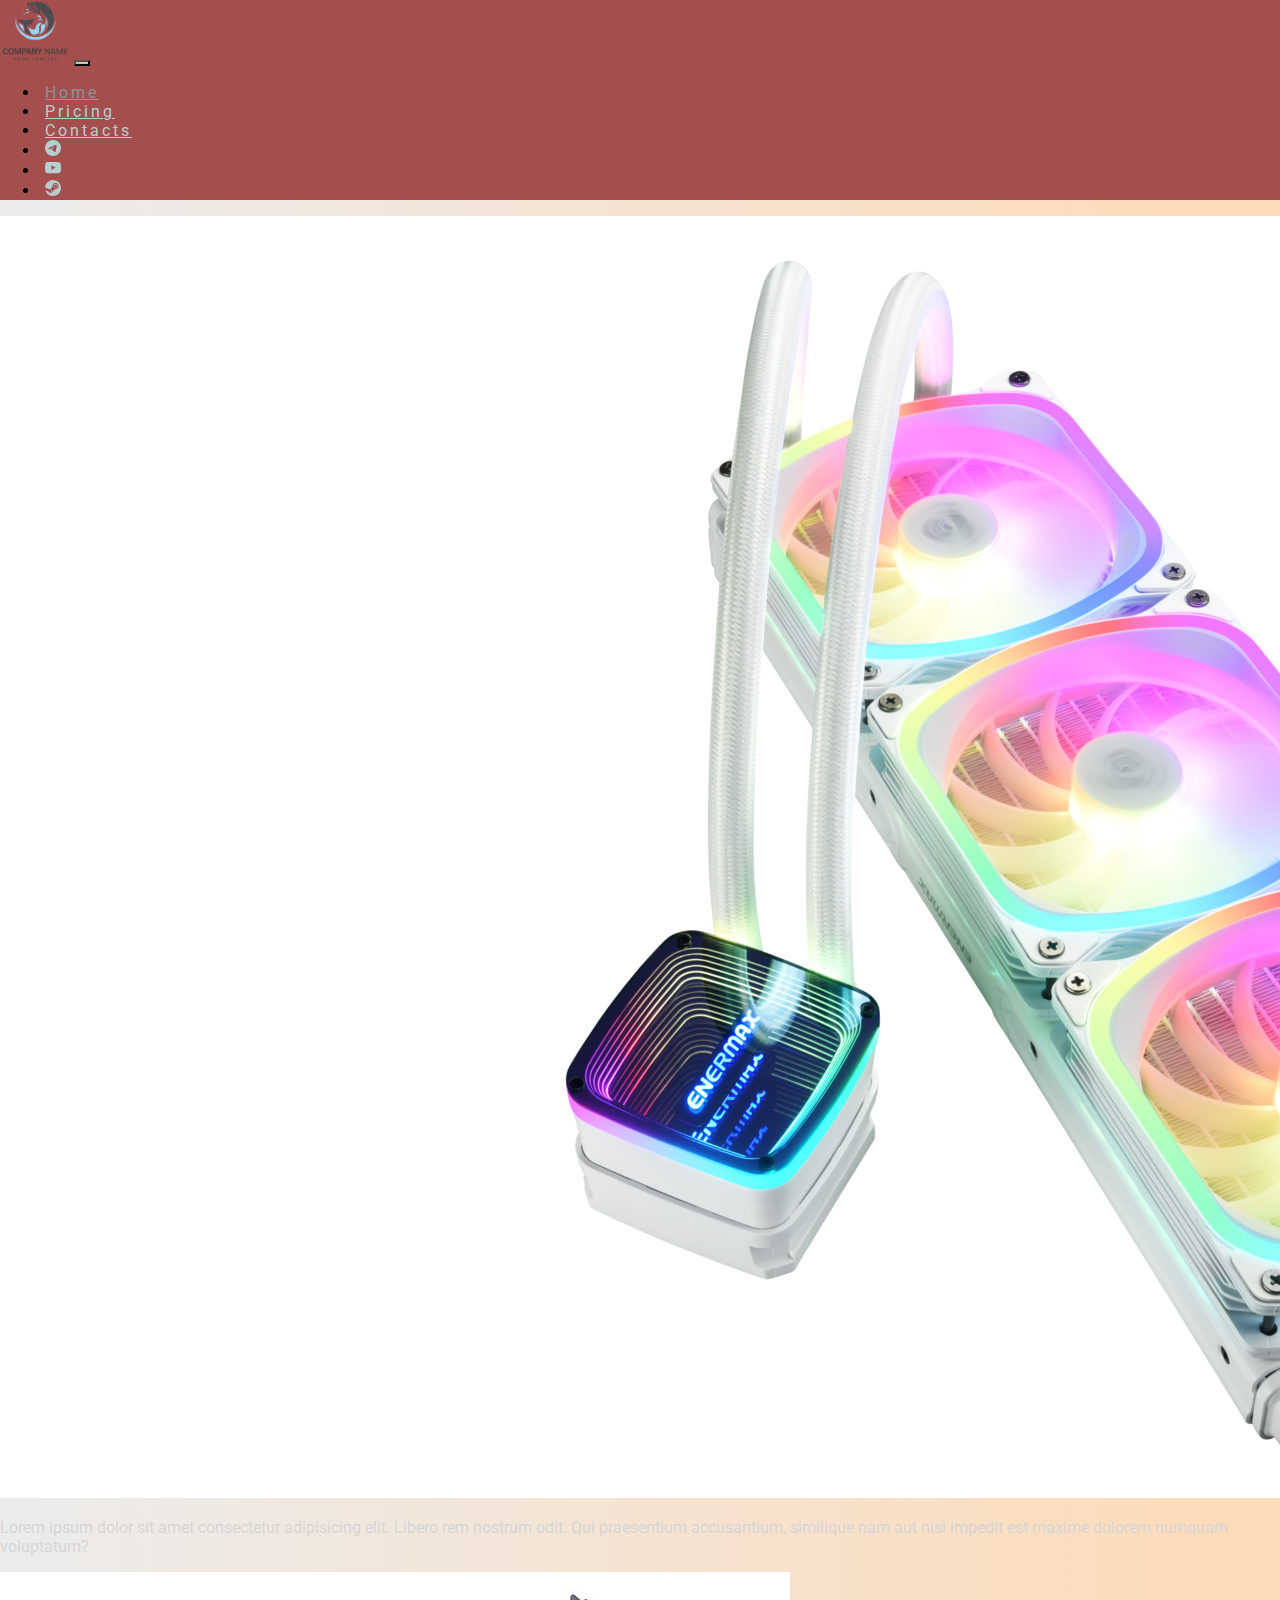
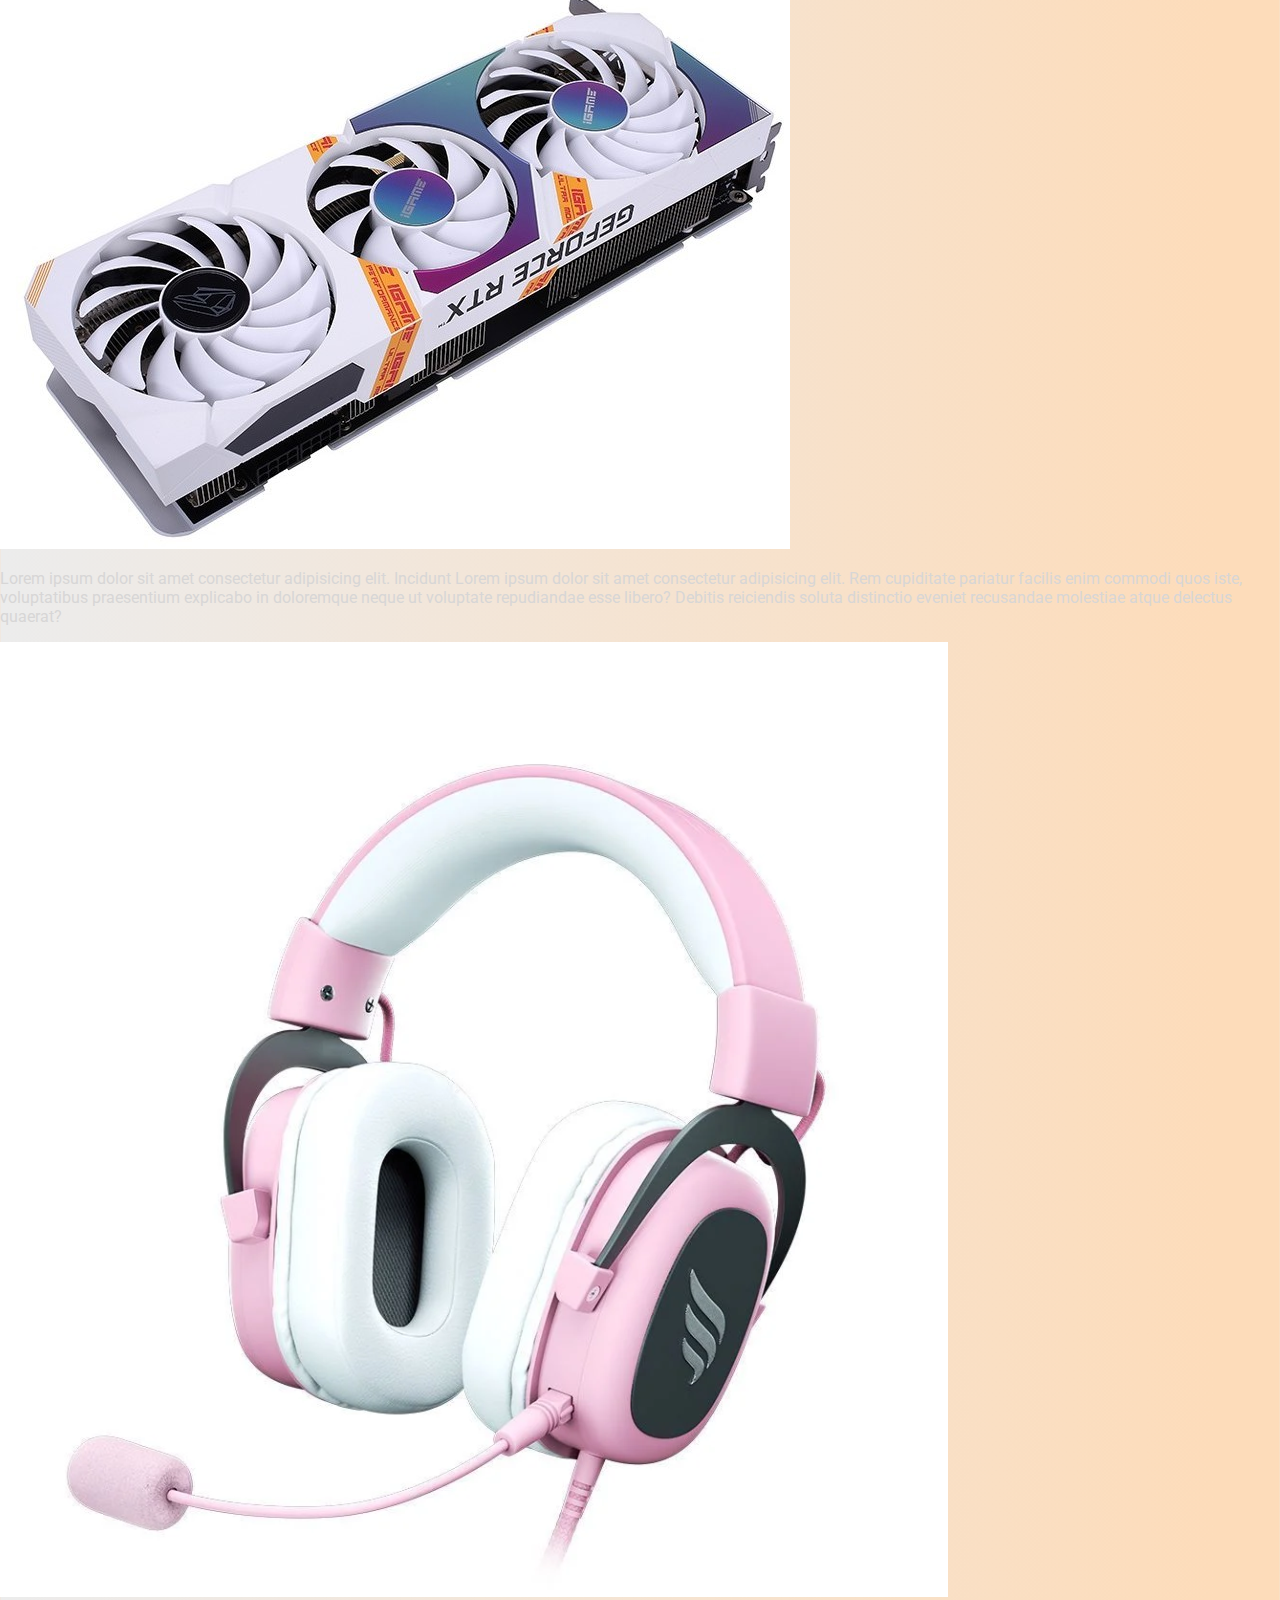
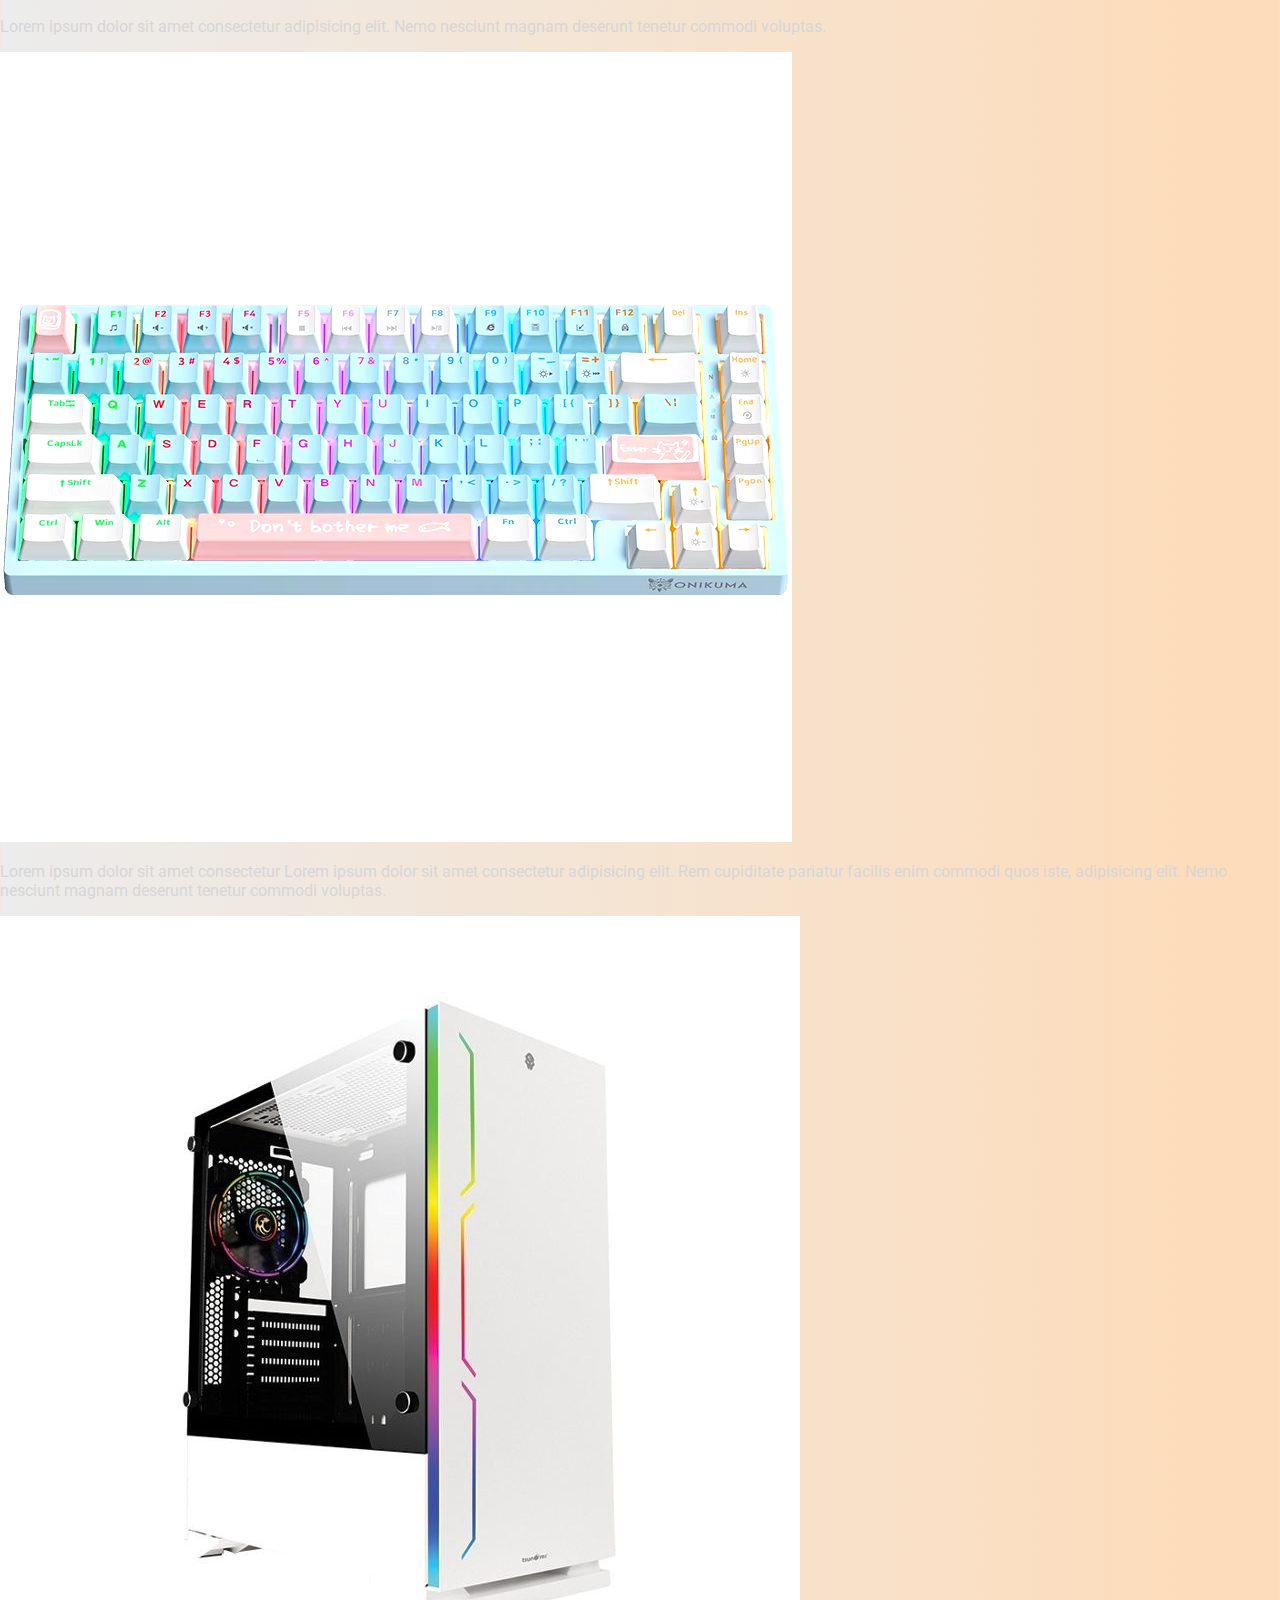
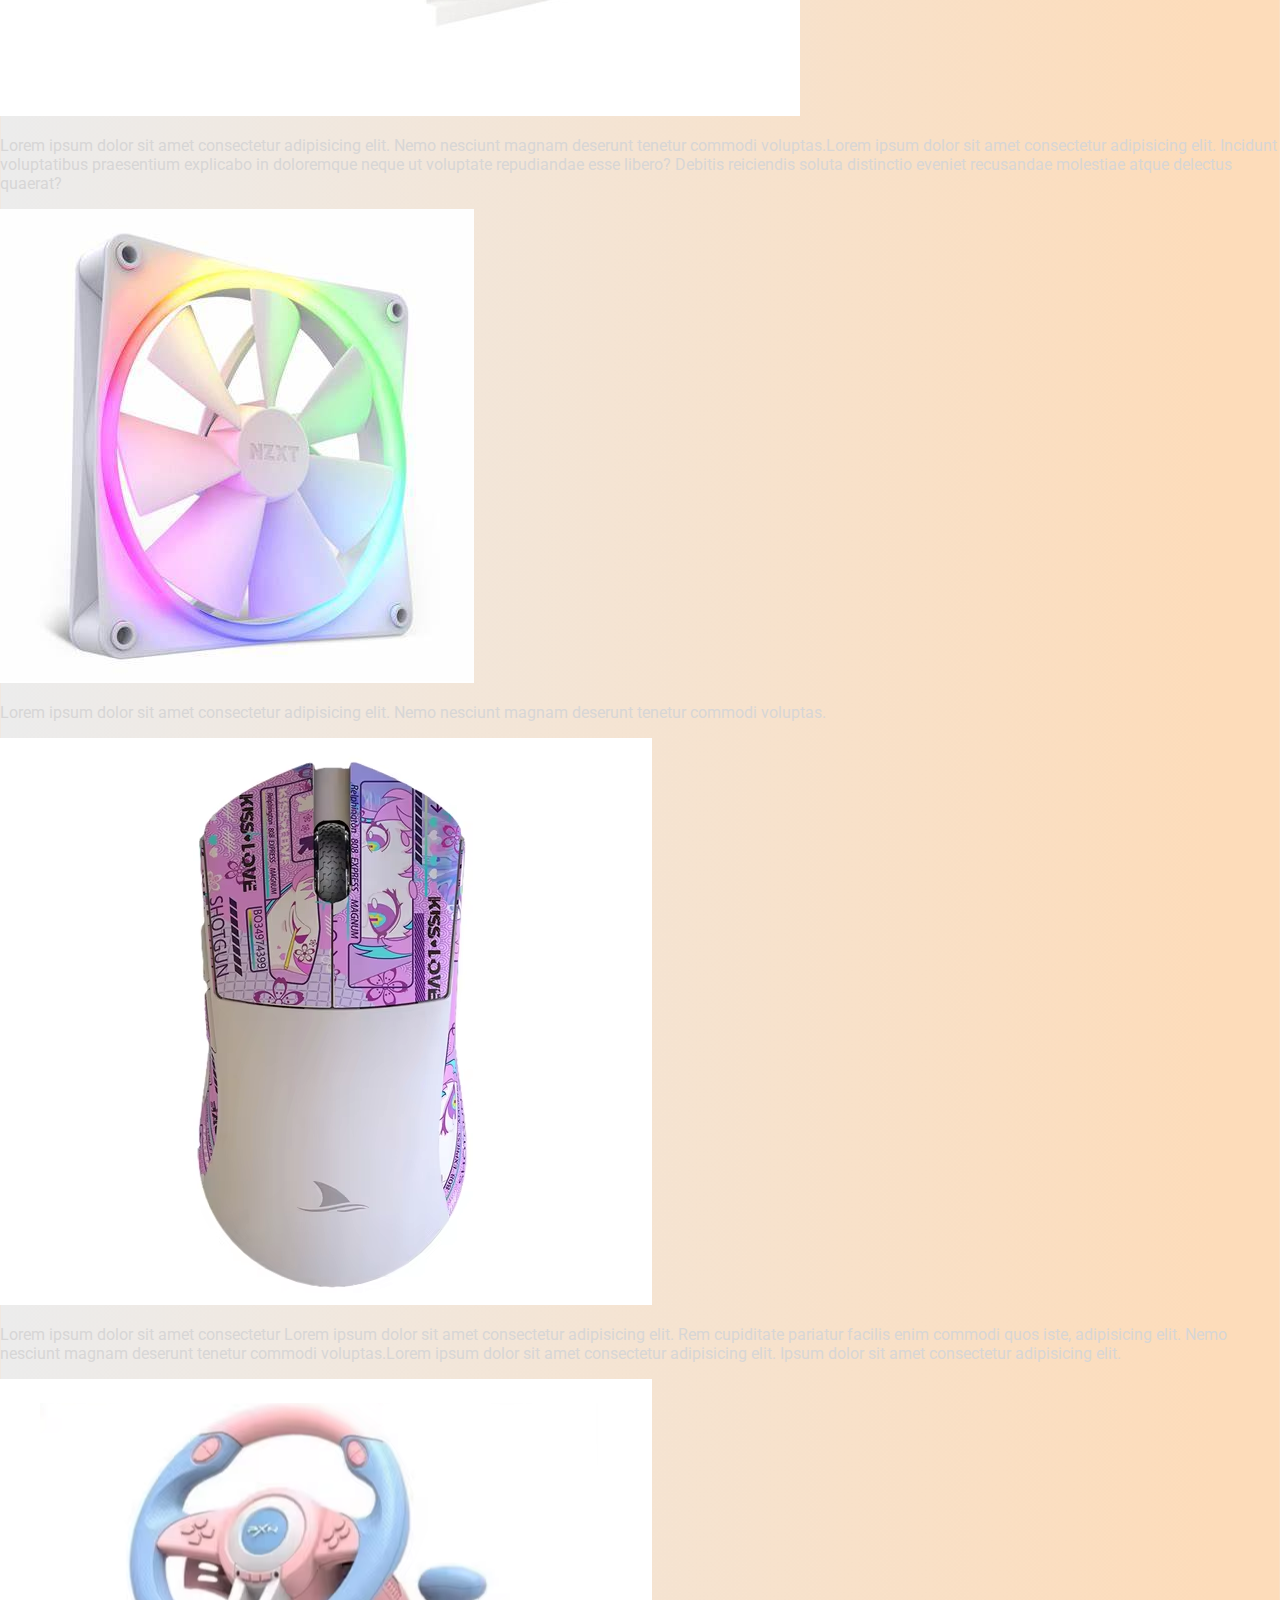
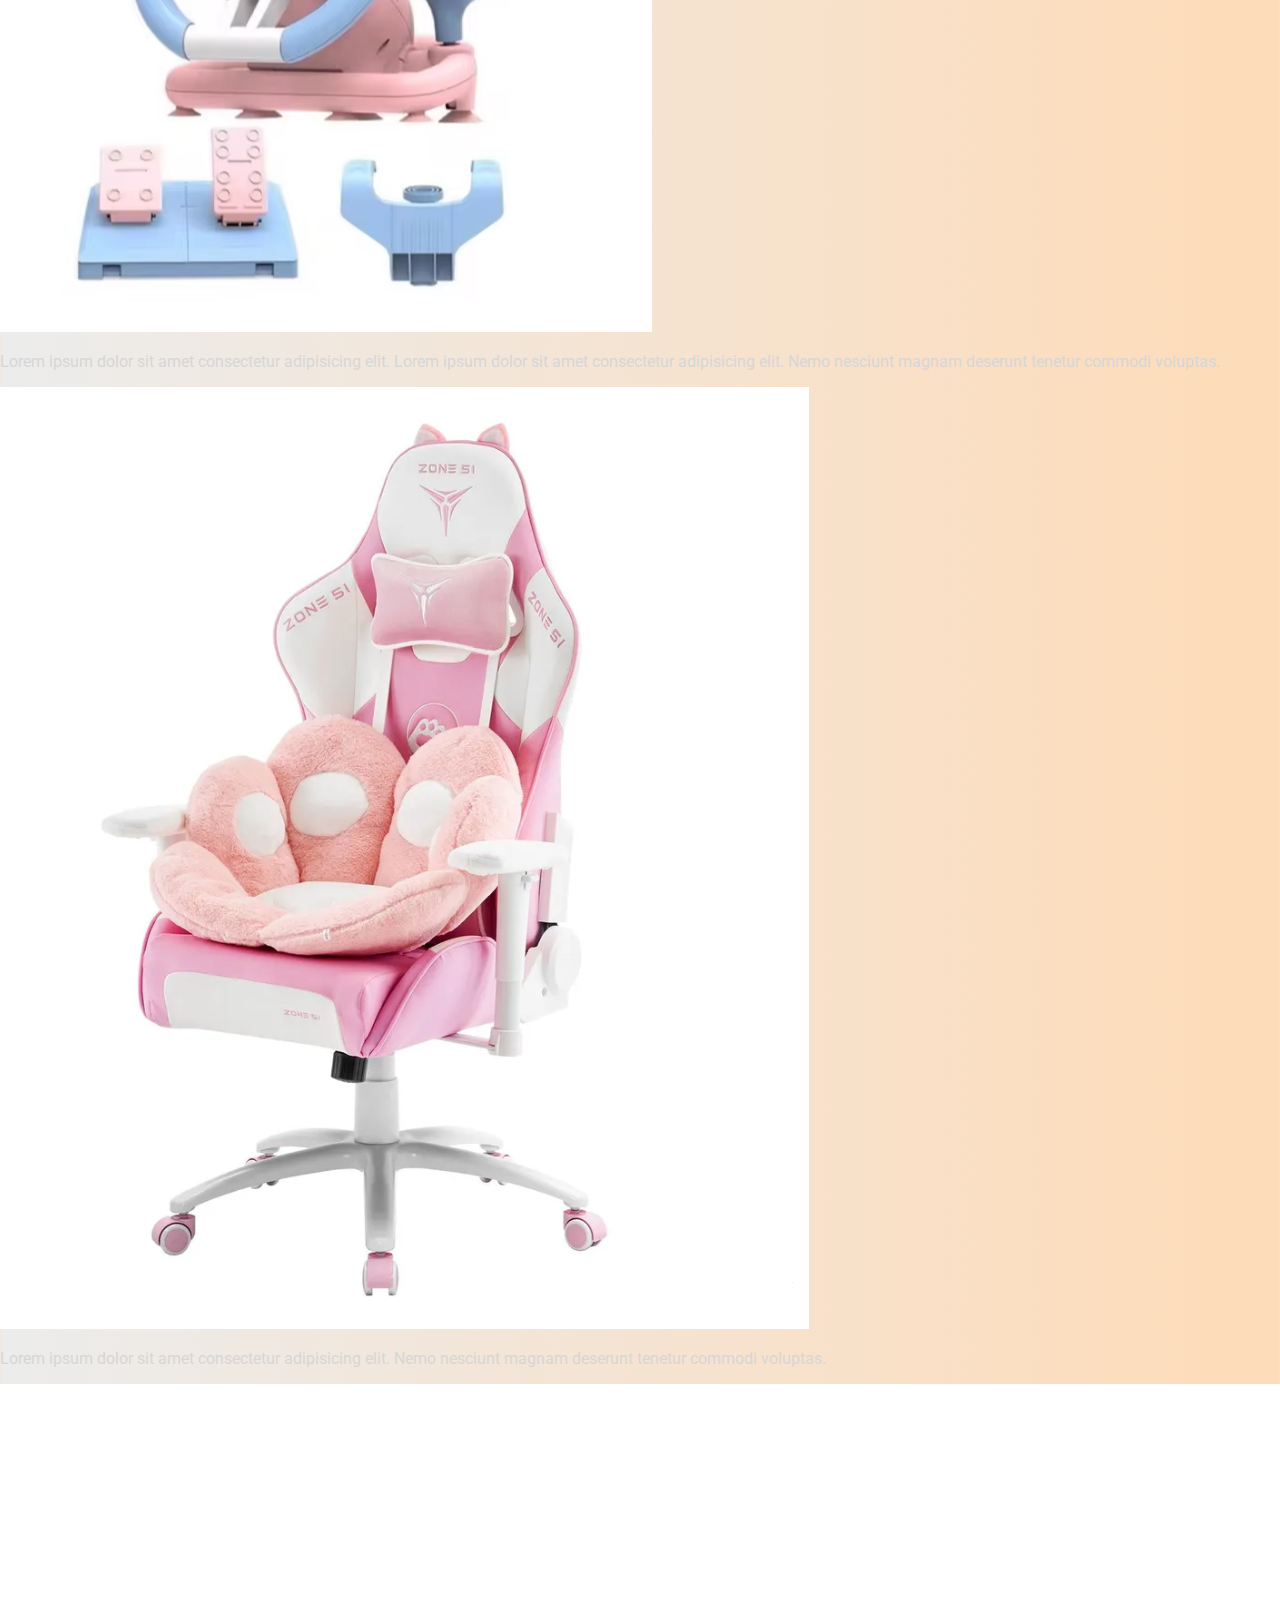
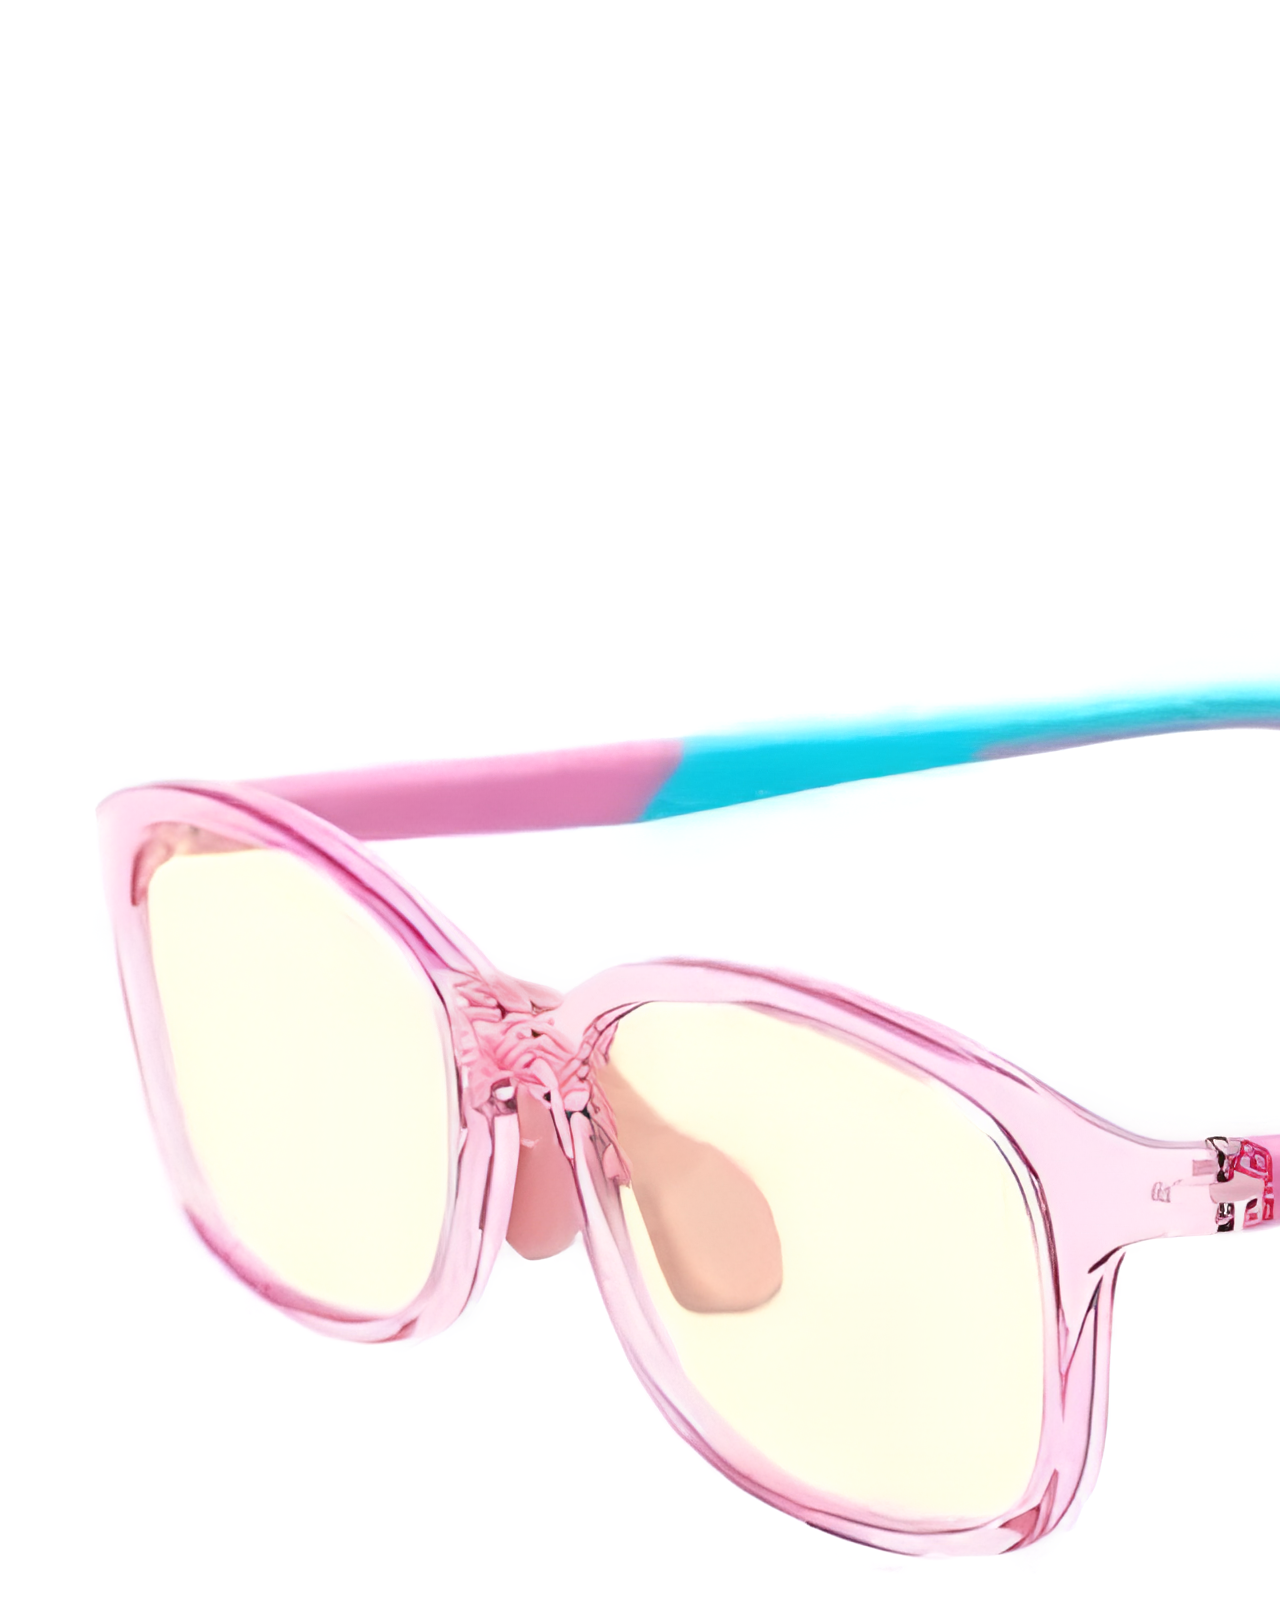
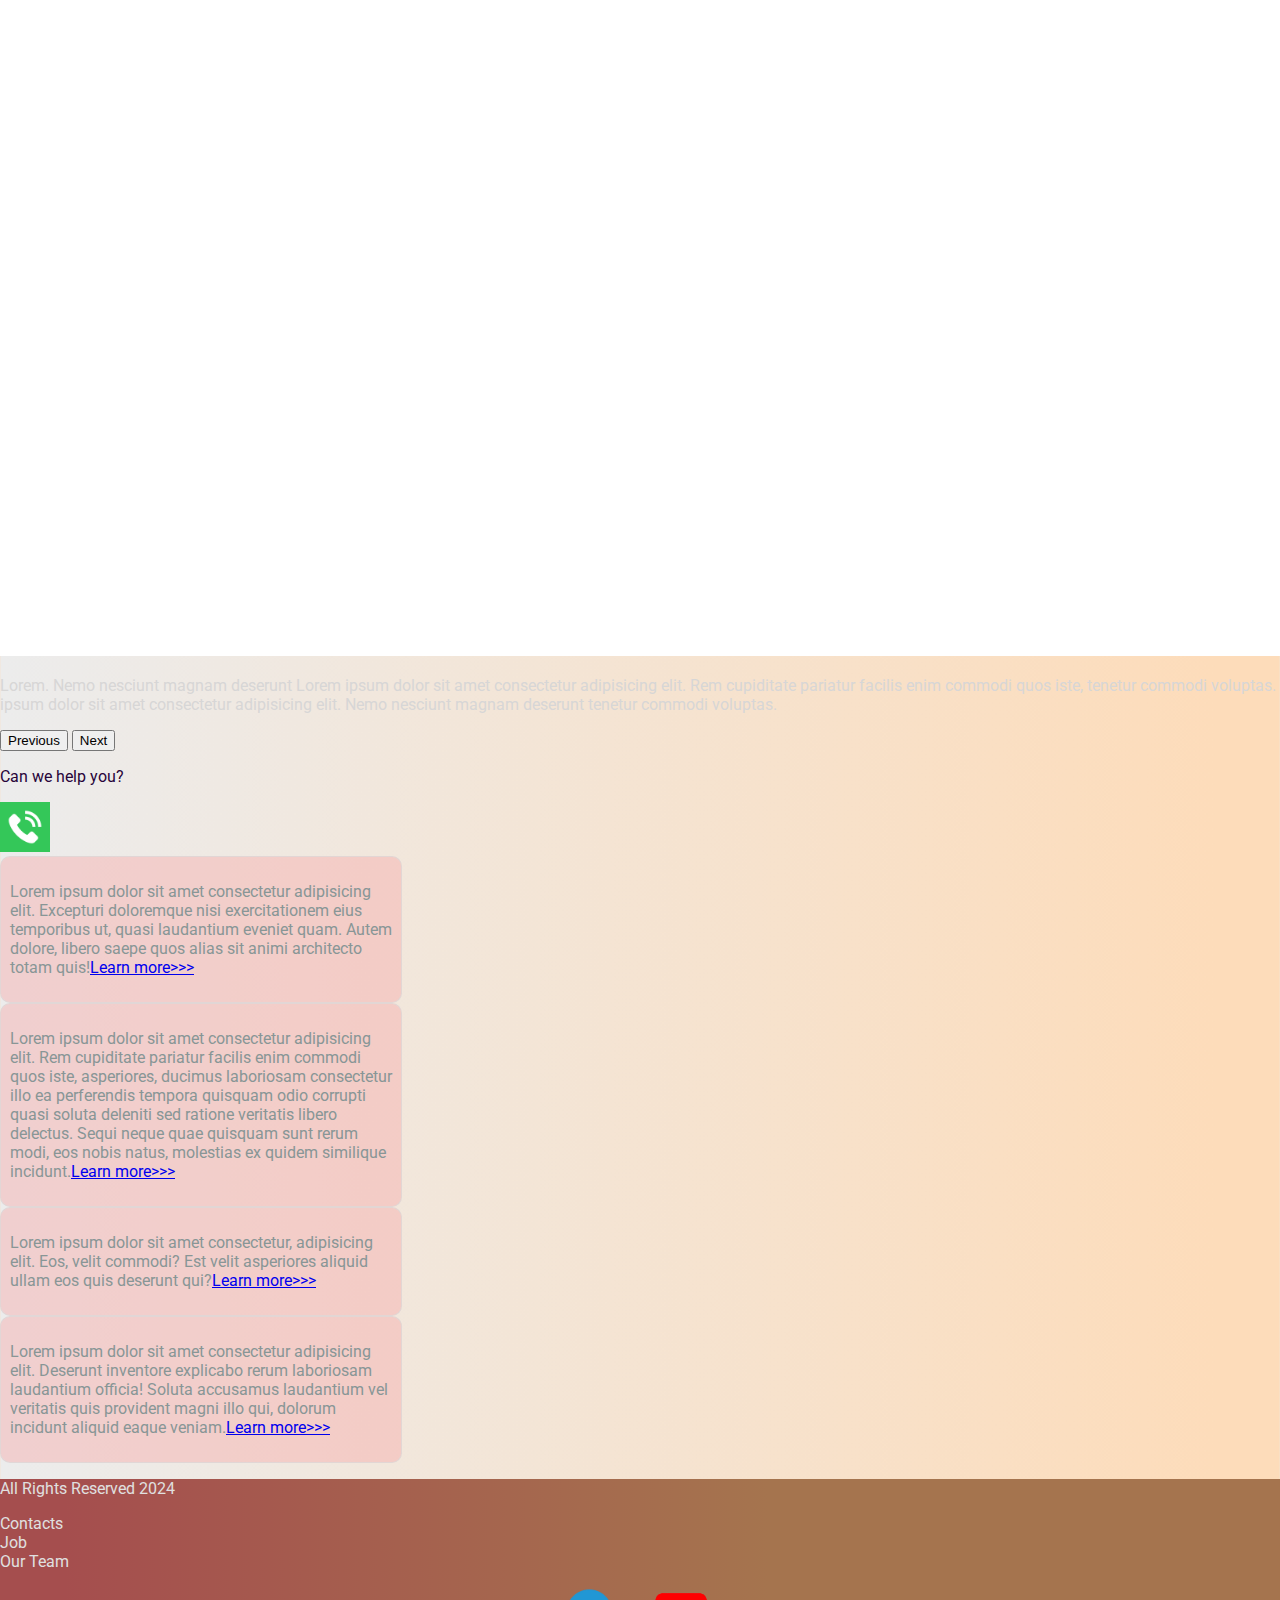
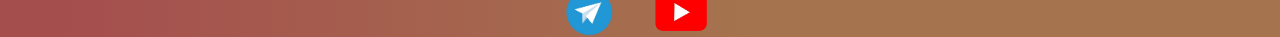
<file: index.html>
<!DOCTYPE html>
<html lang="en">

<head>
  <meta charset="UTF-8">
  <meta name="viewport" content="width=device-width, initial-scale=1.0">
  <link href="https://cdn.jsdelivr.net/npm/bootstrap@5.2.3/dist/css/bootstrap.min.css" rel="stylesheet"
    integrity="sha384-rbsA2VBKQhggwzxH7pPCaAqO46MgnOM80zW1RWuH61DGLwZJEdK2Kadq2F9CUG65" crossorigin="anonymous">
  <link rel="stylesheet" href="source/styles/mycss.css">
  <title>Document</title>
</head>

<body>
  <header>
    <nav class="navbar navbar-expand-lg" style="background: rgb(165, 78, 78);">
      <div class="container-fluid">
        <a class="navbar-brand" href="index.html"><img src="source\files\image-removebg-preview.png" alt="..."></a>
        <button class="navbar-toggler" type="button" data-bs-toggle="collapse" data-bs-target="#navbarNav"
          aria-controls="navbarNav" aria-expanded="false" aria-label="Toggle navigation">
          <span class="navbar-toggler-icon"></span>
        </button>
        <div class="collapse navbar-collapse" id="navbarNav">
          <ul class="navbar-nav">
            <li class="nav-item">
              <a class="nav-link active" aria-current="page" href="index.html">Home</a>
            </li>
            <li class="nav-item">
              <a class="nav-link" href="pricing.html">Pricing</a>
            </li>
            <li class="nav-item">
              <a class="nav-link" href="pricing.html">Contacts</a>
            </li>
            <li class="nav-item">
              <a class="nav-link" href="https://t.me/anna_g_rabota" target="_blank">
                <svg xmlns="http://www.w3.org/2000/svg" width="16" height="16" fill="currentColor"
                  class="bi bi-telegram" viewBox="0 0 16 16">
                  <path
                    d="M16 8A8 8 0 1 1 0 8a8 8 0 0 1 16 0M8.287 5.906q-1.168.486-4.666 2.01-.567.225-.595.442c-.03.243.275.339.69.47l.175.055c.408.133.958.288 1.243.294q.39.01.868-.32 3.269-2.206 3.374-2.23c.05-.012.12-.026.166.016s.042.12.037.141c-.03.129-1.227 1.241-1.846 1.817-.193.18-.33.307-.358.336a8 8 0 0 1-.188.186c-.38.366-.664.64.015 1.088.327.216.589.393.85.571.284.194.568.387.936.629q.14.092.27.187c.331.236.63.448.997.414.214-.02.435-.22.547-.82.265-1.417.786-4.486.906-5.751a1.4 1.4 0 0 0-.013-.315.34.34 0 0 0-.114-.217.53.53 0 0 0-.31-.093c-.3.005-.763.166-2.984 1.09" />
                </svg>
              </a>
            </li>
            <li class="nav-item">
              <a class="nav-link" href="pricing.html" target="_blank">
                <svg xmlns="http://www.w3.org/2000/svg" width="16" height="16" fill="currentColor" class="bi bi-youtube"
                  viewBox="0 0 16 16">
                  <path
                    d="M8.051 1.999h.089c.822.003 4.987.033 6.11.335a2.01 2.01 0 0 1 1.415 1.42c.101.38.172.883.22 1.402l.01.104.022.26.008.104c.065.914.073 1.77.074 1.957v.075c-.001.194-.01 1.108-.082 2.06l-.008.105-.009.104c-.05.572-.124 1.14-.235 1.558a2.01 2.01 0 0 1-1.415 1.42c-1.16.312-5.569.334-6.18.335h-.142c-.309 0-1.587-.006-2.927-.052l-.17-.006-.087-.004-.171-.007-.171-.007c-1.11-.049-2.167-.128-2.654-.26a2.01 2.01 0 0 1-1.415-1.419c-.111-.417-.185-.986-.235-1.558L.09 9.82l-.008-.104A31 31 0 0 1 0 7.68v-.123c.002-.215.01-.958.064-1.778l.007-.103.003-.052.008-.104.022-.26.01-.104c.048-.519.119-1.023.22-1.402a2.01 2.01 0 0 1 1.415-1.42c.487-.13 1.544-.21 2.654-.26l.17-.007.172-.006.086-.003.171-.007A100 100 0 0 1 7.858 2zM6.4 5.209v4.818l4.157-2.408z" />
                </svg>
              </a>
            </li>
            <li class="nav-item">
              <a class="nav-link" href="https://steamcommunity.com/id/solodaun_1_VS_9/" target="_blank">
                <svg xmlns="http://www.w3.org/2000/svg" width="16" height="16" fill="currentColor" class="bi bi-steam"
                  viewBox="0 0 16 16">
                  <path
                    d="M.329 10.333A8.01 8.01 0 0 0 7.99 16C12.414 16 16 12.418 16 8s-3.586-8-8.009-8A8.006 8.006 0 0 0 0 7.468l.003.006 4.304 1.769A2.2 2.2 0 0 1 5.62 8.88l1.96-2.844-.001-.04a3.046 3.046 0 0 1 3.042-3.043 3.046 3.046 0 0 1 3.042 3.043 3.047 3.047 0 0 1-3.111 3.044l-2.804 2a2.223 2.223 0 0 1-3.075 2.11 2.22 2.22 0 0 1-1.312-1.568L.33 10.333Z" />
                  <path
                    d="M4.868 12.683a1.715 1.715 0 0 0 1.318-3.165 1.7 1.7 0 0 0-1.263-.02l1.023.424a1.261 1.261 0 1 1-.97 2.33l-.99-.41a1.7 1.7 0 0 0 .882.84Zm3.726-6.687a2.03 2.03 0 0 0 2.027 2.029 2.03 2.03 0 0 0 2.027-2.029 2.03 2.03 0 0 0-2.027-2.027 2.03 2.03 0 0 0-2.027 2.027m2.03-1.527a1.524 1.524 0 1 1-.002 3.048 1.524 1.524 0 0 1 .002-3.048" />
                </svg>
              </a>
            </li>
          </ul>
        </div>
      </div>
    </nav>
  </header>
  <section>
    <div class="container-fluid m-4">
      <div class="row">
        <div class="col-xxl-1 col-lg-1 col-md-1">
        </div>
        <div class="col-xxl-8 col-lg-8 col-md-12">
          <div class="row">
            <div id="carouselExampleIndicators" class="carousel slide" data-bs-ride="true">
              <div class="carousel-inner">
                <div class="carousel-item active">
                  <div class="d-block w-100">
                    <div class="row">
                      <div class="col-xxl-6 col-lg-6 col-md-6">
                        <img src="source\images\CPU-Cooler.jpg" class="w-100" alt="CPU-Cooler">
                      </div>
                      <div class="col-xxl-6 col-lg-6 col-md-6 slide-text">
                        <p>Lorem ipsum dolor sit amet consectetur adipisicing elit. Libero rem nostrum odit. Qui
                          praesentium accusantium, similique nam aut nisi impedit est maxime dolorem numquam voluptatum?
                        </p>
                      </div>
                    </div>
                  </div>
                </div>
                <div class="carousel-item">
                  <div class="d-block w-100">
                    <div class="row">
                      <div class="col-xxl-6 col-lg-6 col-md-6">
                        <img src="source\images\Graphics-Card.jpg" class="w-100" alt="Graphics-Card">
                      </div>
                      <div class="col-xxl-6 col-lg-6 col-md-6 slide-text">
                        <p>Lorem ipsum dolor sit amet consectetur adipisicing elit. Incidunt Lorem ipsum dolor sit amet
                          consectetur adipisicing elit. Rem cupiditate pariatur facilis enim commodi quos iste,
                          voluptatibus praesentium explicabo in doloremque neque ut voluptate repudiandae esse libero?
                          Debitis reiciendis soluta distinctio eveniet recusandae molestiae atque delectus quaerat?</p>
                      </div>
                    </div>
                  </div>
                </div>
                <div class="carousel-item">
                  <div class="d-block w-100">
                    <div class="row">
                      <div class="col-xxl-6 col-lg-6 col-md-6">
                        <img src="source\images\Headphone.png" class="w-100" alt="Headphone">
                      </div>
                      <div class="col-xxl-6 col-lg-6 col-md-6 slide-text">
                        <p>Lorem ipsum dolor sit amet consectetur adipisicing elit. Nemo nesciunt magnam deserunt
                          tenetur commodi voluptas.</p>
                      </div>
                    </div>
                  </div>
                </div>
                <div class="carousel-item">
                  <div class="d-block w-100">
                    <div class="row">
                      <div class="col-xxl-6 col-lg-6 col-md-6">
                        <img src="source\images\Keyboards.png" class="w-100" alt="Keyboards">
                      </div>
                      <div class="col-xxl-6 col-lg-6 col-md-6 slide-text">
                        <p>Lorem ipsum dolor sit amet consectetur Lorem ipsum dolor sit amet consectetur adipisicing
                          elit. Rem cupiditate pariatur facilis enim commodi quos iste, adipisicing elit. Nemo nesciunt
                          magnam deserunt tenetur commodi voluptas.</p>
                      </div>
                    </div>
                  </div>
                </div>
                <div class="carousel-item">
                  <div class="d-block w-100">
                    <div class="row">
                      <div class="col-xxl-6 col-lg-6 col-md-6">
                        <img src="source\images\Cases.jpg" class="w-100" alt="Cases">
                      </div>
                      <div class="col-xxl-6 col-lg-6 col-md-6 slide-text">
                        <p>Lorem ipsum dolor sit amet consectetur adipisicing elit. Nemo nesciunt magnam deserunt
                          tenetur commodi voluptas.Lorem ipsum dolor sit amet consectetur adipisicing elit. Incidunt
                          voluptatibus praesentium explicabo in doloremque neque ut voluptate repudiandae esse libero?
                          Debitis reiciendis soluta distinctio eveniet recusandae molestiae atque delectus quaerat?</p>
                      </div>
                    </div>
                  </div>
                </div>
                <div class="carousel-item">
                  <div class="d-block w-100">
                    <div class="row">
                      <div class="col-xxl-6 col-lg-6 col-md-6">
                        <img src="source\images\Case-Fans.jpg" class="w-100" alt="Case-Fans">
                      </div>
                      <div class="col-xxl-6 col-lg-6 col-md-6 slide-text">
                        <p>Lorem ipsum dolor sit amet consectetur adipisicing elit. Nemo nesciunt magnam deserunt
                          tenetur commodi voluptas.</p>
                      </div>
                    </div>
                  </div>
                </div>
                <div class="carousel-item">
                  <div class="d-block w-100">
                    <div class="row">
                      <div class="col-xxl-6 col-lg-6 col-md-6">
                        <img src="source\images\Mause.png" class="w-100" alt="Mause">
                      </div>
                      <div class="col-xxl-6 col-lg-6 col-md-6 slide-text">
                        <p>Lorem ipsum dolor sit amet consectetur Lorem ipsum dolor sit amet consectetur adipisicing
                          elit. Rem cupiditate pariatur facilis enim commodi quos iste, adipisicing elit. Nemo nesciunt
                          magnam deserunt tenetur commodi voluptas.Lorem ipsum dolor sit amet consectetur adipisicing
                          elit. Ipsum dolor sit amet consectetur adipisicing elit.</p>
                      </div>
                    </div>
                  </div>
                </div>
                <div class="carousel-item">
                  <div class="d-block w-100">
                    <div class="row">
                      <div class="col-xxl-6 col-lg-6 col-md-6">
                        <img src="source\images\Steering-Wheels-for-Gaming.png" class="w-100"
                          alt="Steering-Wheels-for-Gaming">
                      </div>
                      <div class="col-xxl-6 col-lg-6 col-md-6 slide-text">
                        <p>Lorem ipsum dolor sit amet consectetur adipisicing elit. Lorem ipsum dolor sit amet
                          consectetur adipisicing elit. Nemo nesciunt magnam deserunt tenetur commodi voluptas.</p>
                      </div>
                    </div>
                  </div>
                </div>
                <div class="carousel-item">
                  <div class="d-block w-100">
                    <div class="row">
                      <div class="col-xxl-6 col-lg-6 col-md-6">
                        <img src="source\images\Gamestoel.png" class="w-100" alt="Gamestoel">
                      </div>
                      <div class="col-xxl-6 col-lg-6 col-md-6 slide-text">
                        <p>Lorem ipsum dolor sit amet consectetur adipisicing elit. Nemo nesciunt magnam deserunt
                          tenetur commodi voluptas.</p>
                      </div>
                    </div>
                  </div>
                </div>
                <div class="carousel-item">
                  <div class="d-block w-100">
                    <div class="row">
                      <div class="col-xxl-6 col-lg-6 col-md-6">
                        <img src="source\images\Computer-glasses.png" class="w-100" alt="Computer-glasses">
                      </div>
                      <div class="col-xxl-6 col-lg-6 col-md-6 slide-text">
                        <p>Lorem. Nemo nesciunt magnam deserunt Lorem ipsum dolor sit amet consectetur adipisicing elit.
                          Rem cupiditate pariatur facilis enim commodi quos iste, tenetur commodi voluptas. ipsum dolor
                          sit amet consectetur adipisicing elit. Nemo nesciunt magnam deserunt tenetur commodi voluptas.
                        </p>
                      </div>
                    </div>
                  </div>
                </div>
              </div>
              <button class="carousel-control-prev" type="button" data-bs-target="#carouselExampleIndicators"
                data-bs-slide="prev">
                <span class="carousel-control-prev-icon" aria-hidden="true"></span>
                <span class="visually-hidden">Previous</span>
              </button>
              <button class="carousel-control-next" type="button" data-bs-target="#carouselExampleIndicators"
                data-bs-slide="next">
                <span class="carousel-control-next-icon" aria-hidden="true"></span>
                <span class="visually-hidden">Next</span>
              </button>
            </div>
            <div class="col-xxl-12 col-lg-12 col-md-12 text-center mt-4">
              <p class="text-help">Can we help you?</p>
            </div>
            <div class="col-xxl-12 col-lg-12 col-md-12 text-center">
              <img class="call-anim" style="width: 50px" src="source\files\Phone.png" alt="Phone">
            </div>
          </div>
        </div>
        <div class="col-xxl-3 col-lg-3 col-md-12">
          <div class="row px-2">
            <div class="col-lg-12 sidebar my-4">

              <p>Lorem ipsum dolor sit amet consectetur adipisicing elit. Excepturi doloremque nisi exercitationem eius
                temporibus ut, quasi laudantium eveniet quam. Autem dolore, libero saepe quos alias sit animi architecto
                totam quis!<a href="#">Learn more>>></a></p>
            </div>
            <div class="col-lg-12 sidebar my-4">
              <p>Lorem ipsum dolor sit amet consectetur adipisicing elit. Rem cupiditate pariatur facilis enim commodi
                quos iste, asperiores, ducimus laboriosam consectetur illo ea perferendis tempora quisquam odio corrupti
                quasi soluta deleniti sed ratione veritatis libero delectus. Sequi neque quae quisquam sunt rerum modi,
                eos nobis natus, molestias ex quidem similique incidunt.<a href="#">Learn more>>></a></p>
            </div>
            <div class="col-lg-12 sidebar my-4">
              <p>Lorem ipsum dolor sit amet consectetur, adipisicing elit. Eos, velit commodi? Est velit asperiores
                aliquid ullam eos quis deserunt qui?<a href="#">Learn more>>></a></p>
            </div>
            <div class="col-lg-12 sidebar my-4">
              <p>Lorem ipsum dolor sit amet consectetur adipisicing elit. Deserunt inventore explicabo rerum laboriosam
                laudantium officia! Soluta accusamus laudantium vel veritatis quis provident magni illo qui, dolorum
                incidunt aliquid eaque veniam.<a href="#">Learn more>>></a></p>
            </div>
          </div>
        </div>
      </div>
    </div>
  </section>
  <footer class="mt-4">

    <div class="countainer-fluid">
      <div class="row">
        <div class="col-xxl-4 col-lg-4 col-md-12 footer-text text-center">
          <p>All Rights Reserved 2024</p>
        </div>
        <div class="col-xxl-4 col-lg-4 col-md-12 footer-text text-center">
          <p>Contacts<br>Job<br>Our Team</p>
        </div>
        <div class="col-xxl-4 col-lg-4 col-md-12 media-links">
          <img style="width: 50px; margin-inline: 1em" src="source\files\Telegram.png" alt="Telegram">
          <img style="width: 70px; margin-inline: 1em" src="source\files\YouTube.png" alt="YouTube">
        </div>
      </div>
    </div>
  </footer>
  <script src="https://cdn.jsdelivr.net/npm/bootstrap@5.2.3/dist/js/bootstrap.bundle.min.js"
    integrity="sha384-kenU1KFdBIe4zVF0s0G1M5b4hcpxyD9F7jL+jjXkk+Q2h455rYXK/7HAuoJl+0I4"
    crossorigin="anonymous"></script>
</body>

</html>
</file>
<file: source/styles/mycss.css>
@import url('https://fonts.googleapis.com/css?family=Roboto&display=swap');

body {
    font-family: Roboto, serif;
    background: linear-gradient(90deg, #ececec 0%, rgb(253, 220, 186) 95%);
    margin: 0;
    padding: 0;
    overflow-x: hidden;
}

.nav-item {
    padding-left: 5px;
}

.nav-link {
    letter-spacing: 3px;
    color: rgb(181, 207, 209);
    transition: all 1s ease;
    border-radius: 0px;
    border-color: #acacac;
}

.nav-link:hover {
    border: solid;
    border-radius: 20px;
    color: #565656;
    background-color: rgba(225, 189, 149, 0.323);
    border: 1px;
}

.navbar-nav .nav-link.active {
    color: rgb(136, 150, 150);
    border: none;
    background-color: rgba(245, 222, 179, 0);
    cursor: default;
}

.navbar-brand img {
    width: 70px;
}

.navbar-toggler {
    background-color: rgb(213, 195, 164);
}

.filter_open {
    border-radius: 50px;
    padding: 1px;
    border-width: 0.1vw;
    background-color: rgb(255, 184, 118);
    border-style: none;
    position: fixed;
    transform: translateY(-50%);
    transition: left 0.3s ease-in-out;
    z-index: 15;
    left: 1px;
    top: 120px;
    width: 30px;
    height: 50px;
}

.filter_open :hover {
    border-radius: 50px;
    border-width: 0.1vw;
    transform: translate(-7%, -7%);
    background-color: rgb(254, 170, 91);
    width: 33px;
    height: 53px;
}

.filter-panel {
    border-radius: 0 25px 25px 0;
    position: absolute;
    position: fixed;
    top: 80px;
    left: -100%;
    width: 200px;
    height: 85vh;
    background-color: #bf9c80;
    box-shadow: 15px 0 40px rgba(0, 0, 0, 0.789);
    transition: left 0.3s ease-in-out;
    padding: 10px;
    padding-right: 50px;
    color: white;
    z-index: 10;
}

.sidebar {
    color: rgb(136, 150, 150);
    background: white;
    border: solid;
    border-radius: 10px;
    border-color: rgba(217, 217, 217, 0.695);
    border-width: 0.01vw;
    background-color: rgba(248, 166, 166, 0.399);
    width: 400px;
}

.sidebar p {
    padding: 1vh;
}

.card {
    background: white;
    color: rgb(25, 4, 58);
}

.card a {
    text-decoration: none;
    color: rgb(40, 4, 58);
}

.card img {
    height: 28vh;
}

.btn.btn-primary {
    background-color: rgba(110, 216, 255, 0.812);
    border-color: rgb(188, 194, 192);
    color: #3f3f3f;
    letter-spacing: 1.5px;
    transition: all 0.3s ease;
}

.btn.btn-primary:hover {
    color: #303030;
    background-color: rgb(110, 216, 255);
    border-radius: 10px;
    transition: all 0.3s ease;
    font-weight: lighter;
    letter-spacing: 3px;
}

.card-body {
    padding: 1vw;
    background: rgba(248, 166, 166, 0.465)
}

.slide-text {
    color: rgb(215, 214, 214);
    margin: auto auto;
}

footer {
    background: linear-gradient(270deg, rgb(165, 116, 78) 40%, rgba(165, 78, 78) 95%);
}

.media-links {
    display: flex;
    justify-content: center;
    align-items: center;
}

.call-anim {
    animation: myAnim-call-anim 2s ease 0s infinite normal forwards;
}

@keyframes myAnim-call-anim {

    0%,
    100% {
        transform: translateX(0%);
        transform-origin: 50% 50%;
    }

    15% {
        transform: translateX(-30px) rotate(-6deg);
    }

    30% {
        transform: translateX(15px) rotate(6deg);
    }

    45% {
        transform: translateX(-15px) rotate(-3.6deg);
    }

    60% {
        transform: translateX(9px) rotate(2.4deg);
    }

    75% {
        transform: translateX(-6px) rotate(-1.2deg);
    }
}

@media (max-width: 755px) {
    .carousel-indicators {
        display: none;
    }

    .card img {
        height: 70vh;
    }

    .sidebar {
        width: 500px !important;
    }
}

@media (max-width: 990px) {
    .card img {
        height: 60vh;
    }

    .sidebar {
        width: 800px;
    }

    .nav-link:hover {
        padding: 1vw;
    }

}

.footer-text {
    color: rgb(224, 224, 224);
}

.text-help {
    color: rgb(40, 4, 58);
}
</file>
